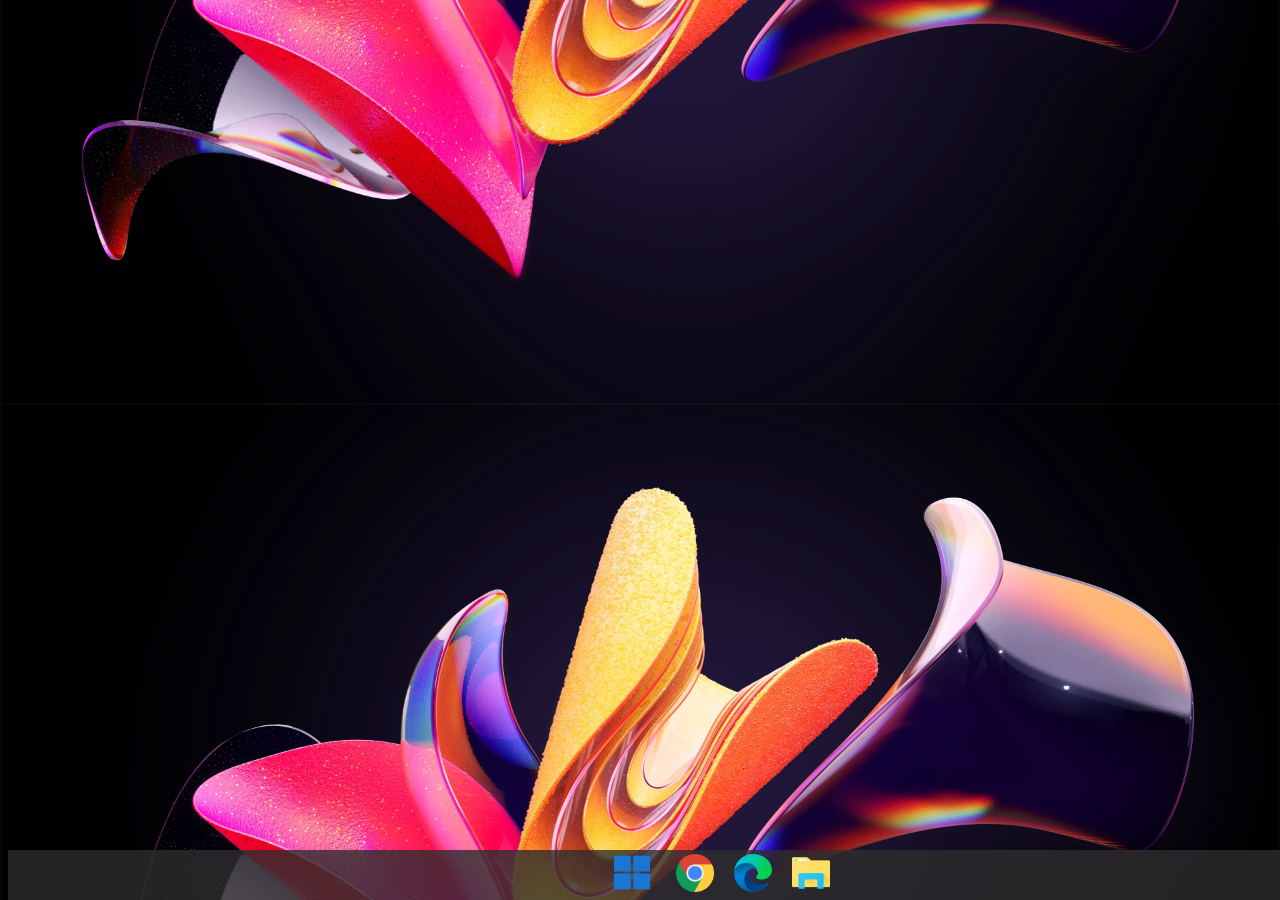
<file: index.html>
<!DOCTYPE html>
<html lang="en">
<head>
    <meta charset="UTF-8">
    <meta name="viewport" content="width=device-width, initial-scale=1.0">
    <link rel="stylesheet" href="Style.css">
    <title>Windows</title>
</head>
<body>
    <section class="barra-tarefas">
         <div class="apps">
              <img src="images/windows-11.png" alt="Windows Logo" class="windows-logo">
            <img src="images/chrome.png" alt="App 1" class="app-icon">
            <img src="images/microsoft.png" alt="App 2" class="app-icon">
             <img src="images/explorer.png" alt="App 3" class="app-icon">
        </div>
    </section>
    

</body>
</html>
</file>
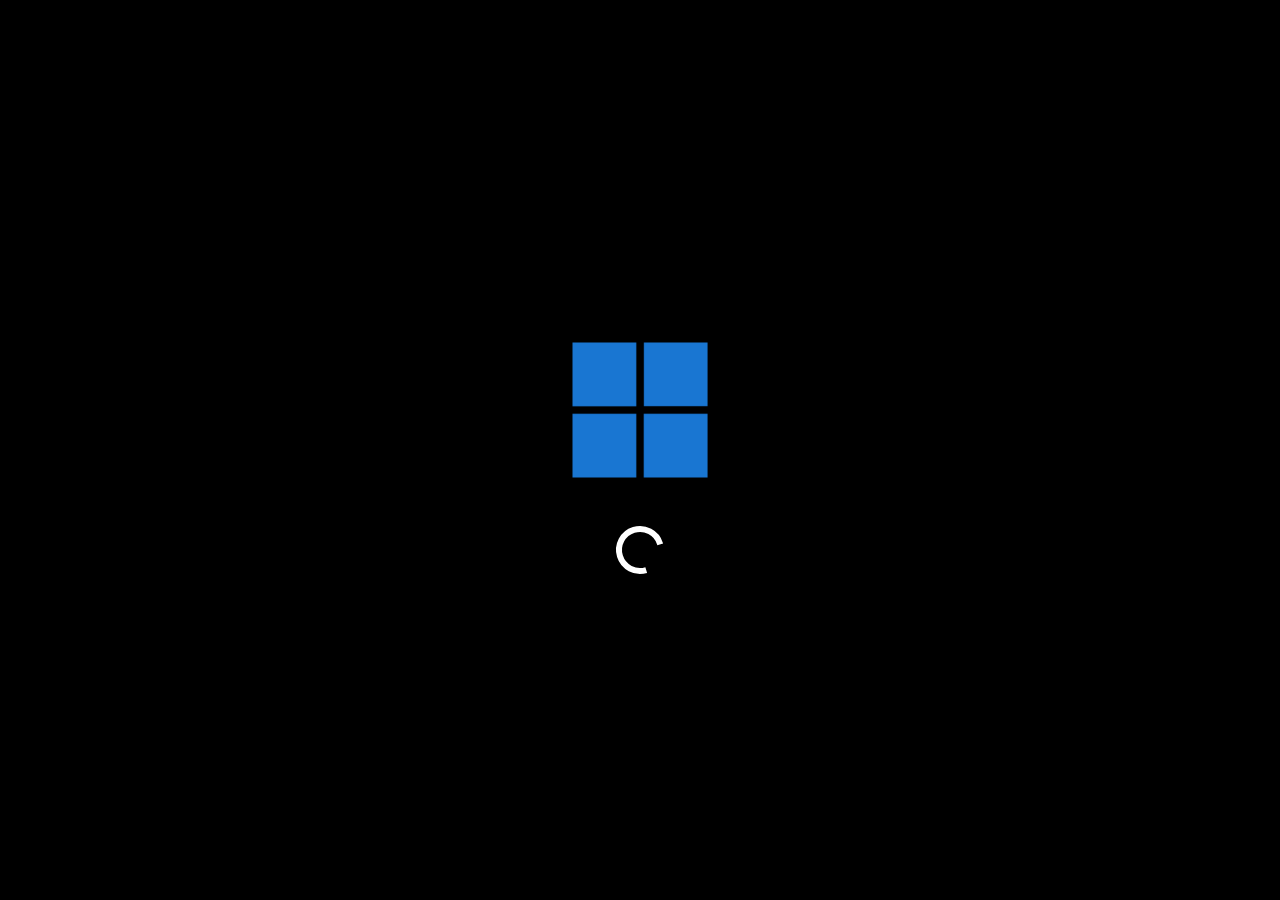
<file: 1-booting.html>
<!DOCTYPE html>
<html lang="pt-br">
<head>
  <meta charset="UTF-8">
  <meta http-equiv="refresh" content="5; url=1-booting.html">
  <title>Boot Screen</title>
  <style>
    body {
      margin: 0;
      padding: 0;
      background-color: black;
      display: flex;
      height: 100vh;
      justify-content: center;
      align-items: center;
    }

    .container {
      display: flex;
      flex-direction: column;
      align-items: center;
      gap: 20px; /* Espaço entre os ícones */
    }

    .windows-logo {
      width: 180px;
    }

    .loading-icon {
      width: 60px; 
    }
  </style>
</head>
<body>
  <div class="container">
    <img class="windows-logo" src="images/windows-11.png" alt="Logo do Windows">
    <img class="loading-icon" src="images/Rolling@1x-3.3s-200px-200px.svg" alt="Carregando">
  </div>
</body>
</html>
</file>
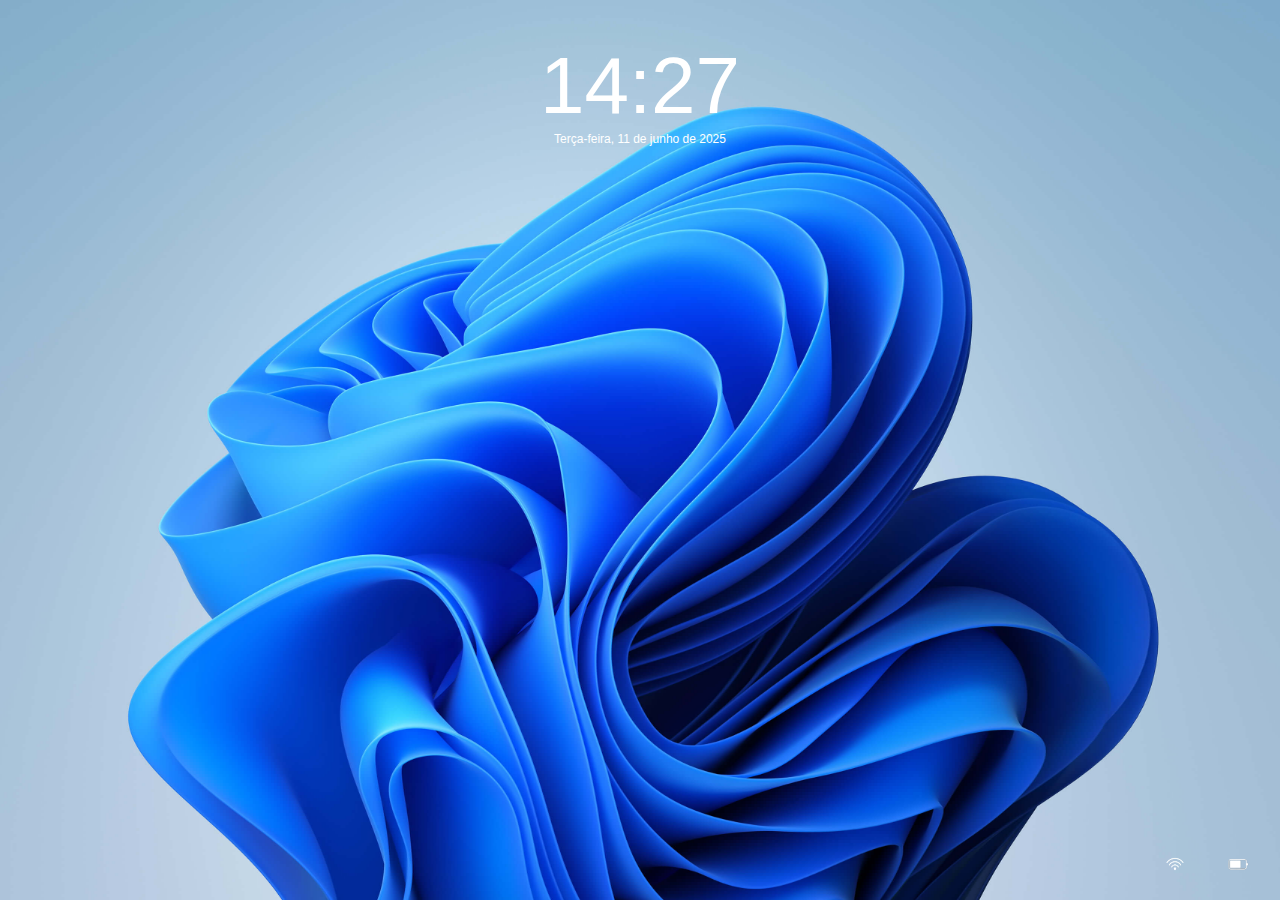
<file: 2-Welcome.html>
<!DOCTYPE html>
<html lang="pt-br">
<head>
  <meta charset="UTF-8">
  <meta http-equiv="refresh" content="5; url=2-Welcome.html">
  <title>Wallpaper de Fundo</title>
  <link rel="stylesheet" href="style2.css">
  
</head>
<body>
    
    <div class="hora_e_data">
        <div class="relogio">14:27</div>
        <div class="data">Terça-feira, 11 de junho de 2025
    </div>

    <div class="posicao-icons">
        <img src="images/imagemwifi.png" alt="Wi-Fi" class="icon_wifi">
        <img src="images/imagembateria.png" alt="Bateria" class="icon">
      </div>
      
</body>
</html>
</file>
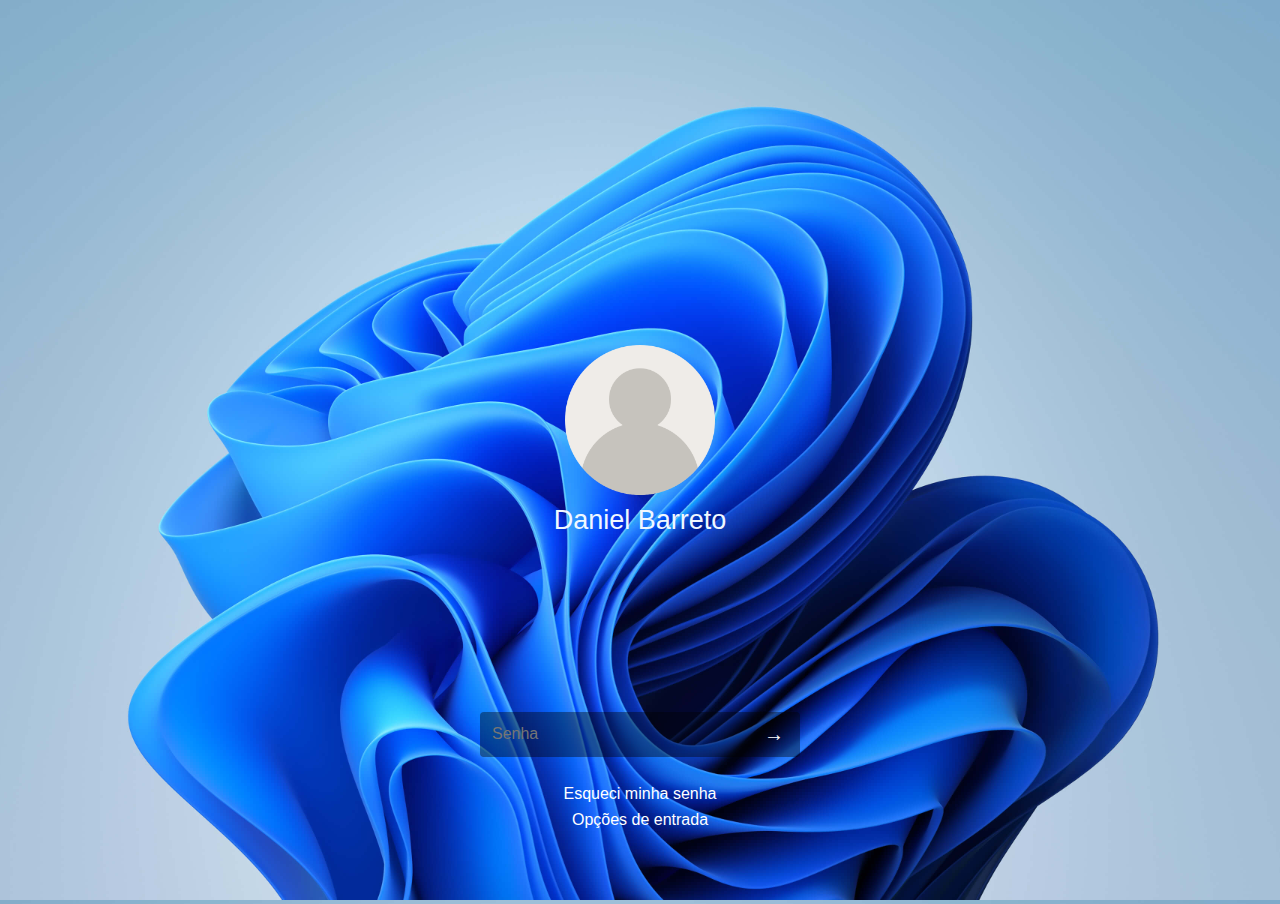
<file: 3-Login.html>
<!DOCTYPE html>
<html lang="en">
<head>
    <meta charset="UTF-8">
    <meta name="viewport" content="width=device-width, initial-scale=1.0">
    <meta http-equiv="refresh" content="5; url=3-Login.html">
    <link rel="stylesheet" href="style3.css">
    <title>Login</title>
</head>
<body>
    <!--icones-->
    <div class="Usuario">
        <img src="/images/do-utilizador.png" alt="user">
        <p class="Daniel">Daniel Barreto</p>
    </div>

    <!--Botão-->
      <div class="password-container">
    <input type="password" placeholder="Senha">
    <button class="Botão">&rarr;</button>
  </div>

  <div class="links">
    <a href="#">Esqueci minha senha</a>
    <a href="#">Opções de entrada</a>

    <!--Usuarios windows-->
    <!--  <div class="Clientes" >
        <img src="/images/do-utilizador.png" alt="">
        <p>Danie Barreto</p>
         <img src="/images/do-utilizador.png" alt="">
        <p>Aluno 1DSI</p> 
    </div> -->
  </div>
</body>
</html
</file>
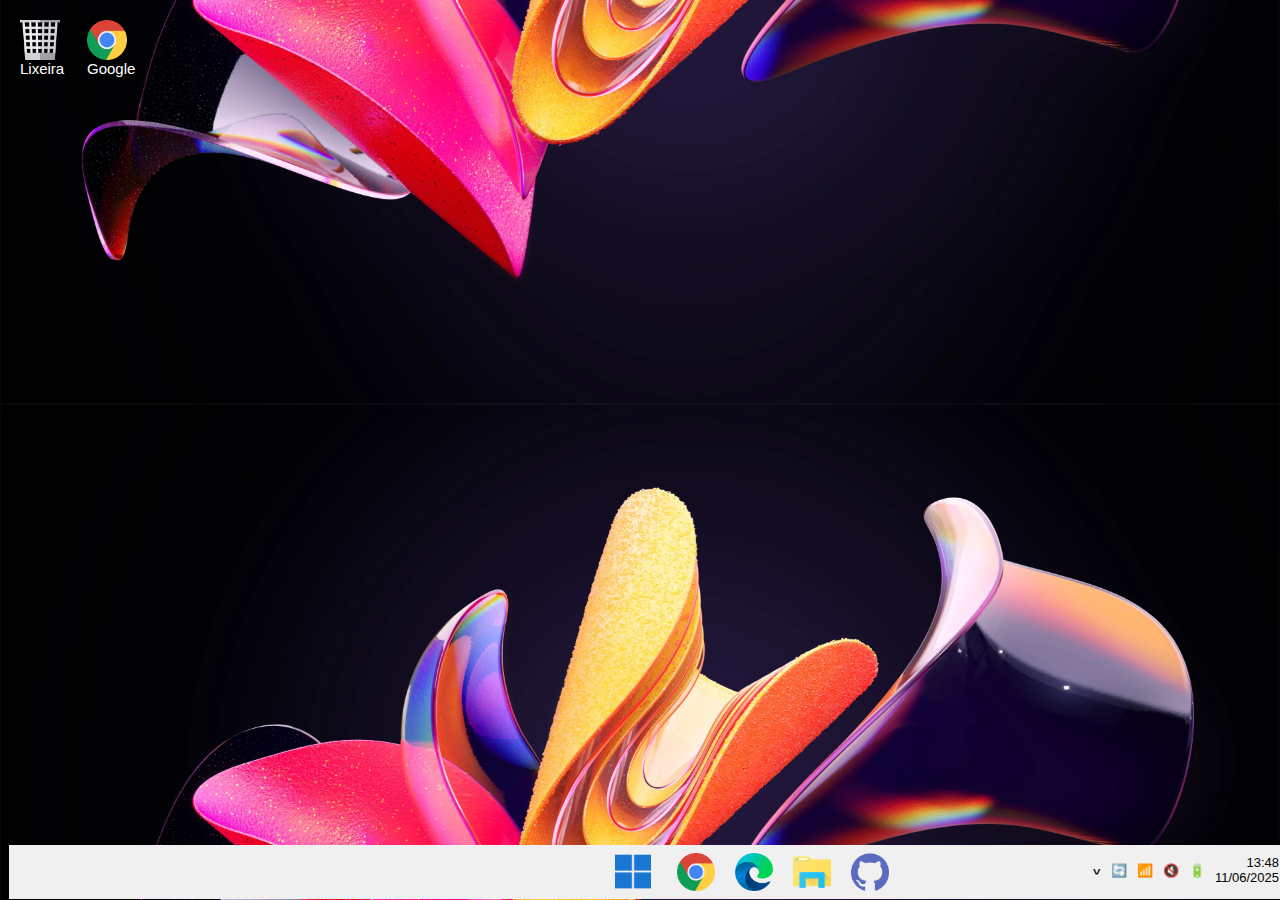
<file: 4-Desktop.html>
<!DOCTYPE html>
<html lang="en">

<head>
    <meta charset="UTF-8">
    <meta name="viewport" content="width=device-width, initial-scale=1.0">
    <link rel="stylesheet" href="Desktop.css">
    <title>Windows</title>
</head>

<body>
    <section class="barra-tarefas">
        <div class="apps">
            <img src="images/windows-11.png" alt="Windows Logo" class="windows-logo">
            <img src="images/chrome.png" alt="App 1" class="app-icon">
            <img src="images/microsoft.png" alt="App 2" class="app-icon">
            <img src="images/explorer.png" alt="App 3" class="app-icon">
            <img src="images/github.png" alt="App 4" class="app-icon">
        </div>

        <section class="barra-status">
            <div class="status-container">
                <span class="icone">^</span>
                <span class="icone">🔄</span>
                <span class="icone">📶</span>
                <span class="icone">🔇</span>
                <span class="icone">🔋</span>

                <div class="hora-data">
                    <div>13:48</div>
                    <div>11/06/2025</div>
                </div>
            </div>
        </section>
    </section>

    <section class="desktop-icones">
        <div class="Lixeira">
            <img src="images/bin.png" alt="Lixeira">
            <span>Lixeira</span>
        </div>
        <div class="Chrome">
            <img src="images/chrome.png" alt="">
            <span>Google</span>
        </div>


    </section>


</body>

</html>
</file>
<file: Style.css>
body {
    background-image: url('images/windows11-alt1-wallpaper.webp');
    background-size: cover; /* Ajusta a imagem para cobrir toda a tela */
    background-position: center; /* Centraliza a imagem */
    background-repeat: repeat; /* Evita que a imagem se repita */
}

.barra-tarefas {
    width: 100%;
    height: 50px;
    background: rgba(46, 45, 45, 0.8);
    position: fixed;
    bottom: 0;
}

.windows-logo {
    width: 48px;
    height: 45px;
}

.apps {
    display: flex;
    gap: 20px;
    align-items: center;
    position: absolute;
    bottom: 5px;
    left: 600px;
}

.app-icon {
    width: 38px;
    cursor: pointer;
}
</file>
<file: style2.css>
body {
    margin: 0;
    padding: 0;
    height: 100vh;
    background-image: url('images/windows11-wallpaper.jpg');
    background-size: cover;          /* cobre toda a tela */
    background-position: center;     /* centraliza a imagem */
    font-family: 'Segoe UI', Tahoma, Geneva, Verdana, sans-serif;
  }

  
  .hora_e_data {
    text-align: center;
    padding: 40px 60px;
  }

  .relogio {
    font-size: 80px;
    color: white;
    text-align: center;
  }

  .data {
    font-size: 12px;
    color: white;
  }

  .posicao-icons {
    position: fixed;       /* Fixa o elemento na tela, não se move ao rolar a página */
    bottom: 16px;          /* 16px da parte inferior*/
    right: 20px;           /* 20px da borda direita*/
    display: flex;         /* alinhar os ícones em linha */
    gap: 10px;             /* Espaço de 10px entre os ícones */
    align-items: center;   
  }
  
  
  .icon {
    width: 32px;
  }

  .icon_wifi {
    width: 50px;
  }

  .icon,
  .icon_wifi {
    transition: all 0.3s ease;
    cursor: pointer;
    padding: 6px;                 /* Espaço interno para o fundo aparecer */
    border-radius: 6px;           /* Cantos levemente arredondados */
  }
  
  /* Efeito ao passar o mouse */
  .icon:hover,
  .icon_wifi:hover {
    background-color: rgba(255, 255, 255, 0.2); /* fundo branco transparente */
  }
</file>
<file: style3.css>
body{
   margin: 0;
    padding: 0;
    height: 100vh;
    background-image: url('images/windows11-wallpaper.jpg');
    background-size: cover;          /* cobre toda a tela */
    background-position: center;     /* centraliza a imagem */
    font-family: 'Segoe UI', Tahoma, Geneva, Verdana, sans-serif;
    display: fixed;
    overflow: hidden;
  }

   img {
  width: 150px; /* Define a largura */
  height: 150px; /* Define a altura */
}


.Usuario {
  display: flex;
  height: 100vh;
  margin-top: -60px; /* Move a div para cima */
}
.Usuario {
  display: flex;
  flex-direction: column; /* Organiza os itens em coluna */
  align-items: center; /* Centraliza horizontalmente */
  justify-content: center;
}

.Daniel {
  margin-top: 10px; /* Ajuste o espaçamento */
  color: aliceblue;
  font-family: 'Segoe UI', Tahoma, Geneva, Verdana, sans-serif;
  font-size: 27px;
}


body {
  margin: 0;
  height: 100vh;
  display: flex;
  flex-direction: column;
  justify-content: center;
  align-items: center;
  font-family: Arial, sans-serif;
  

}


.password-container {
  display: flex;
  align-items: center;
  background-color: rgba(3, 3, 3, 0.401);
  border-radius: 4px;
  padding: 10px;
  width: 300px;
}

.password-container{
    margin-top: -15%;
}

.password-container input {
  flex: 1;
  background: transparent;
  border: none;
  outline: none;
  color: rgb(255, 255, 255);
  font-size: 16px;
  
}

.password-container button {
  background: none;
  border: none;
  color: white;
  font-size: 20px;
  cursor: pointer;
}

.links {
  margin-top: 20px;
  text-align: center;
}

.links a {
  display: block;
  color: white;
  text-decoration: none;
  margin: 8px 0;
}

.links a:hover {
  color: rgba(255, 254, 254, 0.542);
     text-decoration: underline;
}

.Botão:hover{
    color: rgba(255, 253, 253, 0.647);
 

}

.Clientes{

}
</file>
<file: Desktop.css>
body {
    background-image: url('images/windows11-alt1-wallpaper.webp');
    background-size: cover; /* Ajusta a imagem para cobrir toda a tela */
    background-position: center; /* Centraliza a imagem */
    background-repeat: repeat; /* Evita que a imagem se repita */
    font-family: 'Segoe UI', 'Roboto', 'Helvetica Neue', sans-serif;

}

.barra-tarefas {
    width: 100%;
    height: 54px;
    background: #f0f0f0;
    position: fixed;
    bottom: 0;
    margin: 1px;
    
}

.windows-logo {
    width: 48px;
    height: 45px;
}

.apps {
    display: flex;
    gap: 20px;
    align-items: center;
    position: absolute;
    bottom: 5px;
    left: 600px;
}

.app-icon {
    width: 38px;
    cursor: pointer;
}

.barra-status {
  background: #f0f0f0;
  padding: 10px;
}

.status-container {
  display: flex;
  align-items: center;
  justify-content: flex-end;
  gap: 10px;
  color: black;
  font-family: 'Segoe UI', sans-serif;
  font-size: 13px;
}

.icone {
  font-weight: bold;
}

.icone:first-child {
  transform: rotate(180deg); /* seta para cima */
}

.hora-data {
  text-align: right;
}

.Area-trabalho{
    height: 48px;

}

.desktop-icones {
    display: flex;
    gap: 27px; /* espaçamento entre os ícones */
    padding: 10px;
}

.desktop-icones {
    position: absolute;
    top: 10px;
    left: 10px;
}



.Lixeira {
    width: 40px;       /* largura reduzida */
    height: 50px;      /* altura reduzida */
    text-align: center;
    color: white;
    font-size: 15px;   /* fonte menor */
    font-family: 'Segoe UI', 'Roboto', 'Helvetica Neue', sans-serif;

}

.Lixeira img {
    width: 40px;       /* tamanho menor do ícone */
    height: 40px;
    display: block;
    margin: 0 auto;
}

.Chrome{
     width: 40px;       /* largura reduzida */
    height: 50px;      /* altura reduzida */
    text-align: center;
    color: white;
    font-size: 15px;   /* fonte menor */
    font-family: 'Segoe UI', 'Roboto', 'Helvetica Neue', sans-serif;

}

.Chrome img {
     width: 40px;     
    height: 40px;
    display: block;
    margin: 0 auto;
}

.desktop-icones:hover{

}
</file>
